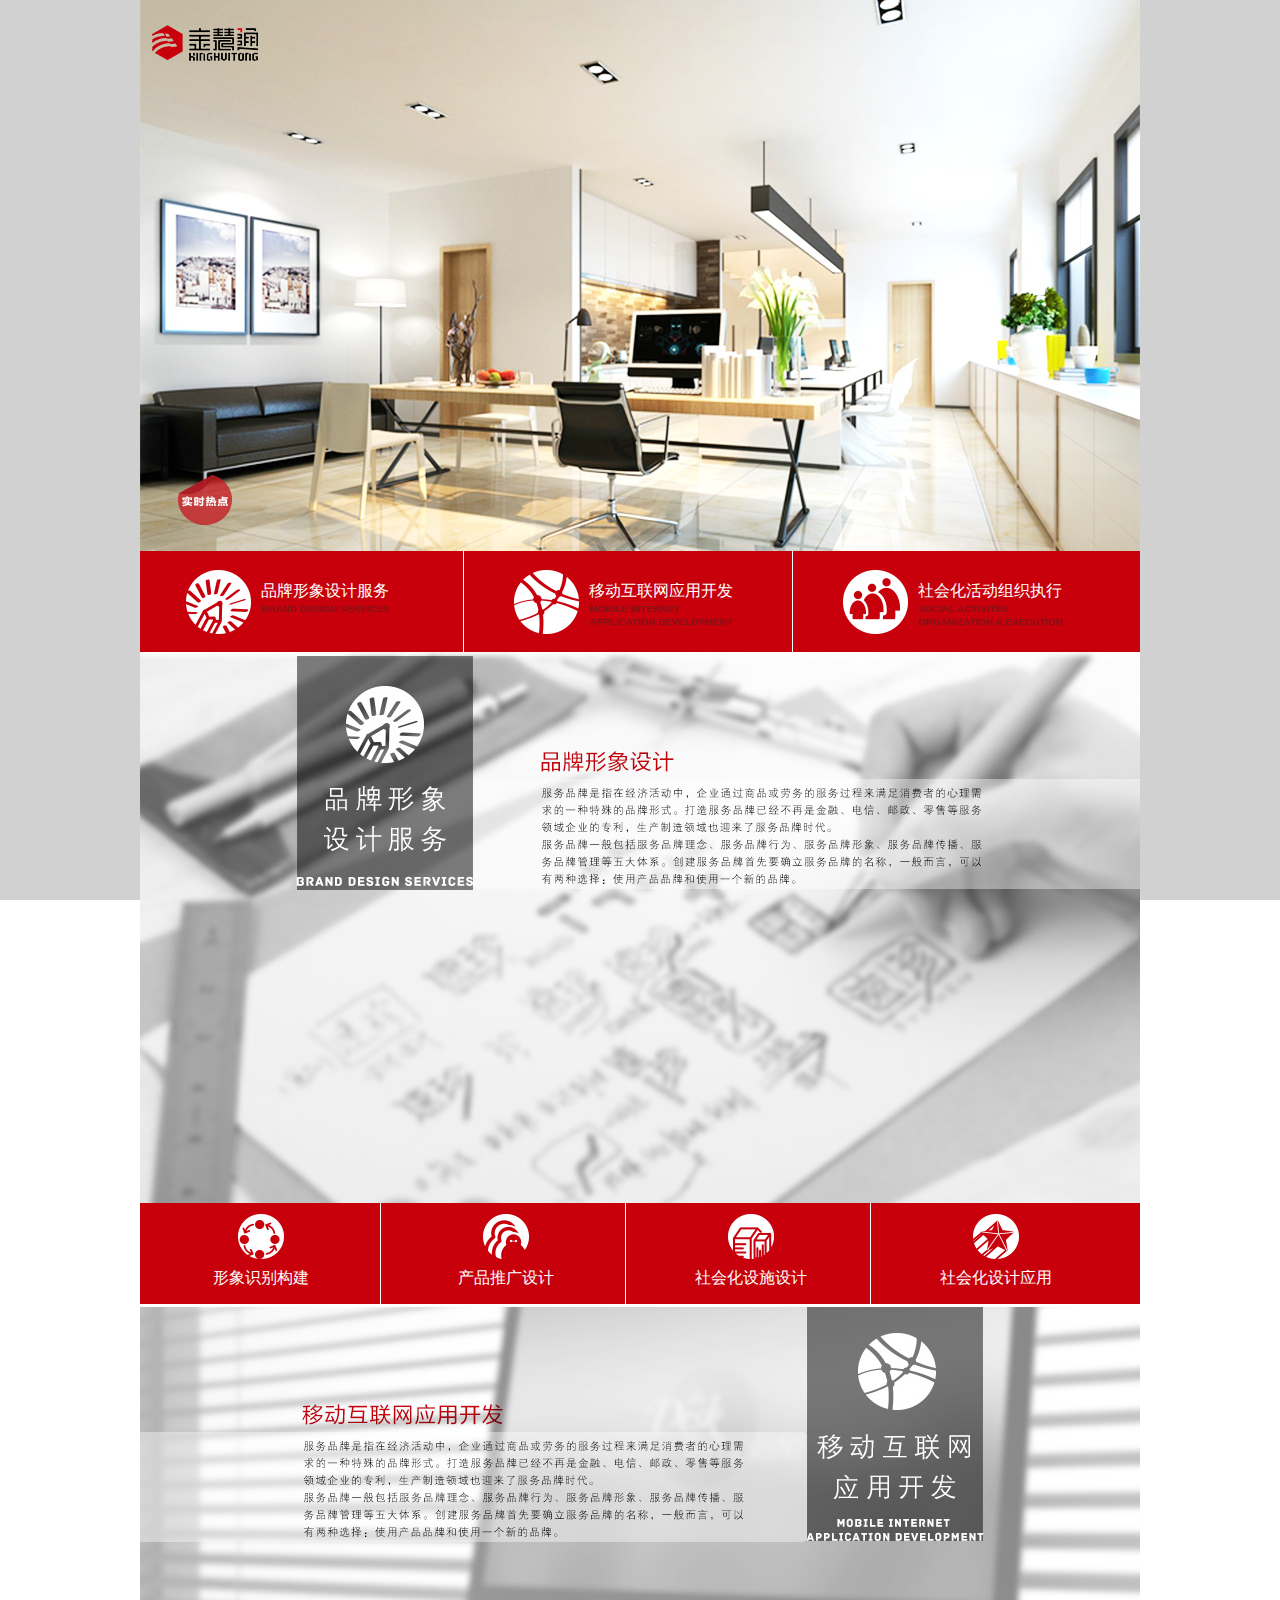
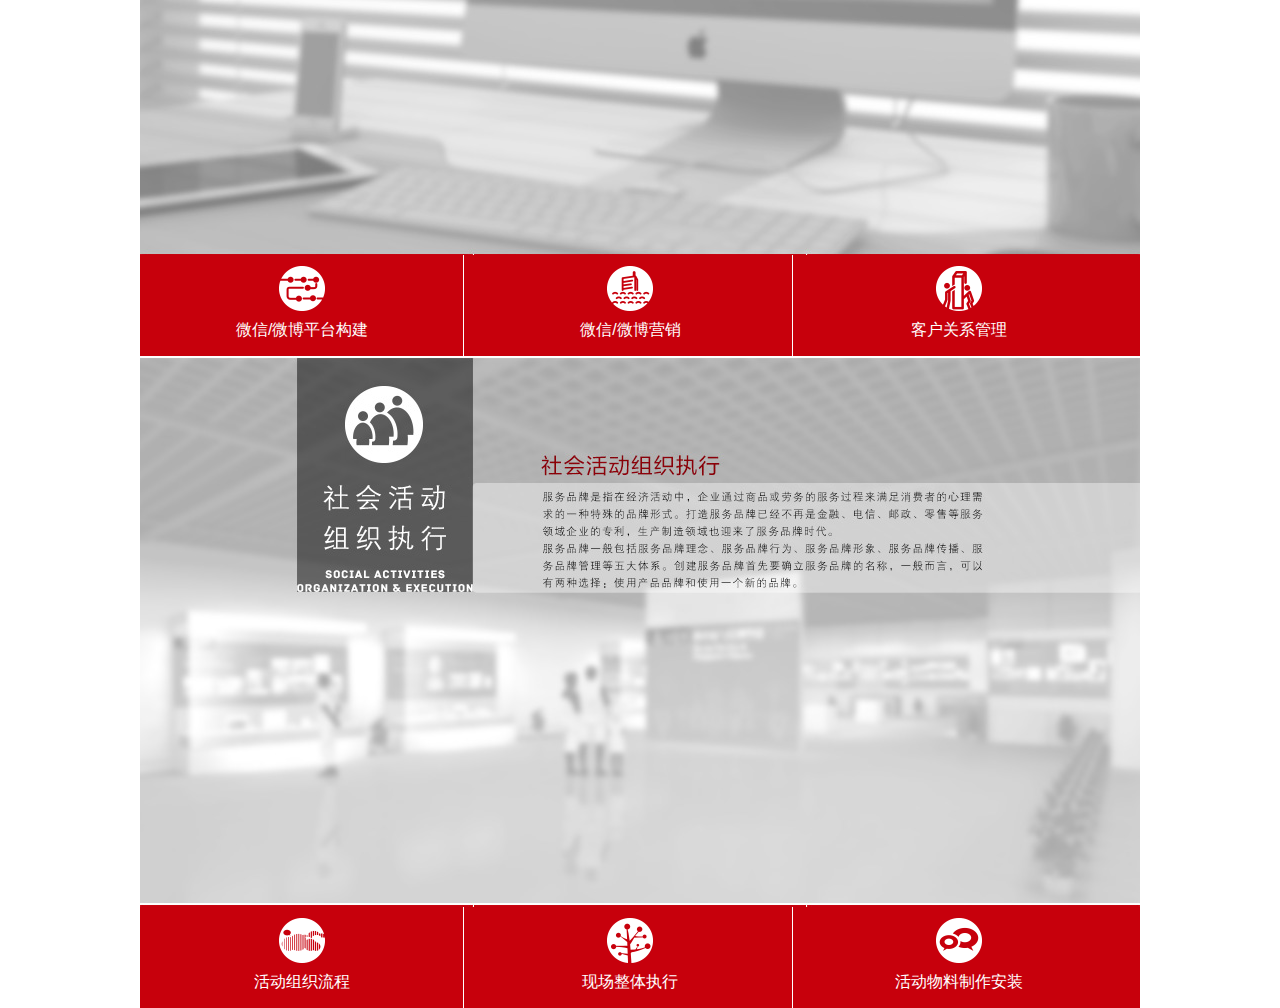
<file: index.html>
<!DOCTYPE html>
<html>
<head>
	<meta name="viewport" content="width=device-width, initial-scale=1">
	<meta charset="UTF-8">
	<title>金慧通</title>
	<link href="css/bootstrap.min.css" rel="stylesheet">
	<link href="css/global.css" rel="stylesheet">
	<link href="css/font-awesome.min.css" rel="stylesheet">
    <link rel="stylesheet" type="text/css" href="css/style.css">
       
</head>
<body>

<!--#include file="head.html"-->
	
	<div class="container">
		<div class="row">
			<div class="col-xs-12  index-panel-1">
				<img class="logo" src="images/logo.png" />
				<div id="carousel-example-captions" class="carousel slide" data-ride="carousel">
					
				</div>
				<div class="redian-wrapper">
					<div class="redian">
					</div>
					<div class="redian-content">
						<label >服务品牌是指在星级活动中，企业通过商品或劳务的服<br/>务过程来满足消费者的心理需求的一种特殊品牌形式</label>
					</div>
				</div>
			</div>
		</div>
 
		<div class="row panel-nav nav1">
			<div class="col-xs-4 ">
				<span><a href="javascript:void(0)">品牌形象设计服务</a></span>
				<label >BRAND DESIGN SERVICES</label>
			</div>
			<div class="col-xs-4 ">
				<span ><a href="javascript:void(0)">移动互联网应用开发</a></span>
				<label>MOBILE INTERNET<br/> APPLICATION DEVELOPMENT</label>
			</div>
			<div class="col-xs-4 ">
				<span ><a href="javascript:void(0)">社会化活动组织执行</a></span>
				<label>SOCIAL ACTIVITES<br/> ORGANIZATION & EXECUTION</label>
			</div>
		</div>
		<div class="row">
			<div class="col-xs-12 index-panel index-panel-2">
				<img src="images/bg_2.jpg" >
			</div>
		</div>
		<div class="row panel-nav nav2">
			<div class="col-xs-3">
				<span ><a href="/admin.php?r=article/Category/index&class_id=33">形象识别构建</a></span>
			</div>
			<div class="col-xs-3" >
				<span ><a href="/admin.php?r=article/Category/index&class_id=34">产品推广设计</a></span>
			</div>
			<div class="col-xs-3">
				<span ><a href="/admin.php?r=article/Category/index&class_id=35">社会化设施设计</a></span>
			</div>
			<div class="col-xs-3">
				<span >社会化设计应用</span>
			</div>
		</div>
		<div class="row">
			<div class="col-xs-12 index-panel index-panel-3">
				<img src="images/bg_3.jpg" >
			</div>
		</div>
		<div class="row panel-nav nav3">
			<div class="col-xs-4">
				<span ><a href="/admin.php?r=article/Category/index&class_id=37">微信/微博平台构建</a></span>
			</div>
			<div class="col-xs-4">
				<span ><a href="/admin.php?r=article/Category/index&class_id=38">微信/微博营销</a></span>
			</div>
			<div class="col-xs-4">
				<span ><a href="/admin.php?r=article/Category/index&class_id=39">客户关系管理</a></span>
			</div>
		</div>
		<div class="row">
			<div class="col-xs-12 index-panel index-panel-4">
				<img src="images/bg_4.jpg" >
			</div>
		</div>
		<div class="row panel-nav nav4">
			<div class="col-xs-4 ">
				<span ><a href="/admin.php?r=article/Category/index&class_id=40">活动组织流程</a></span>
			</div>
			<div class="col-xs-4 ">
				<span ><a href="/admin.php?r=article/Category/index&class_id=41">现场整体执行</a></span>
			</div>
			<div class="col-xs-4 ">
				<span ><a href="/admin.php?r=article/Category/index&class_id=42">活动物料制作安装</a></span>
			</div>
		</div>
<!--#include file="foot.html"-->
		<div class="to-top" >
		</div>
	</div>

	<script src="js/jquery-1.11.3.min.js"></script>
	<script src="js/app.js"></script>
</body>
</html>
</file>
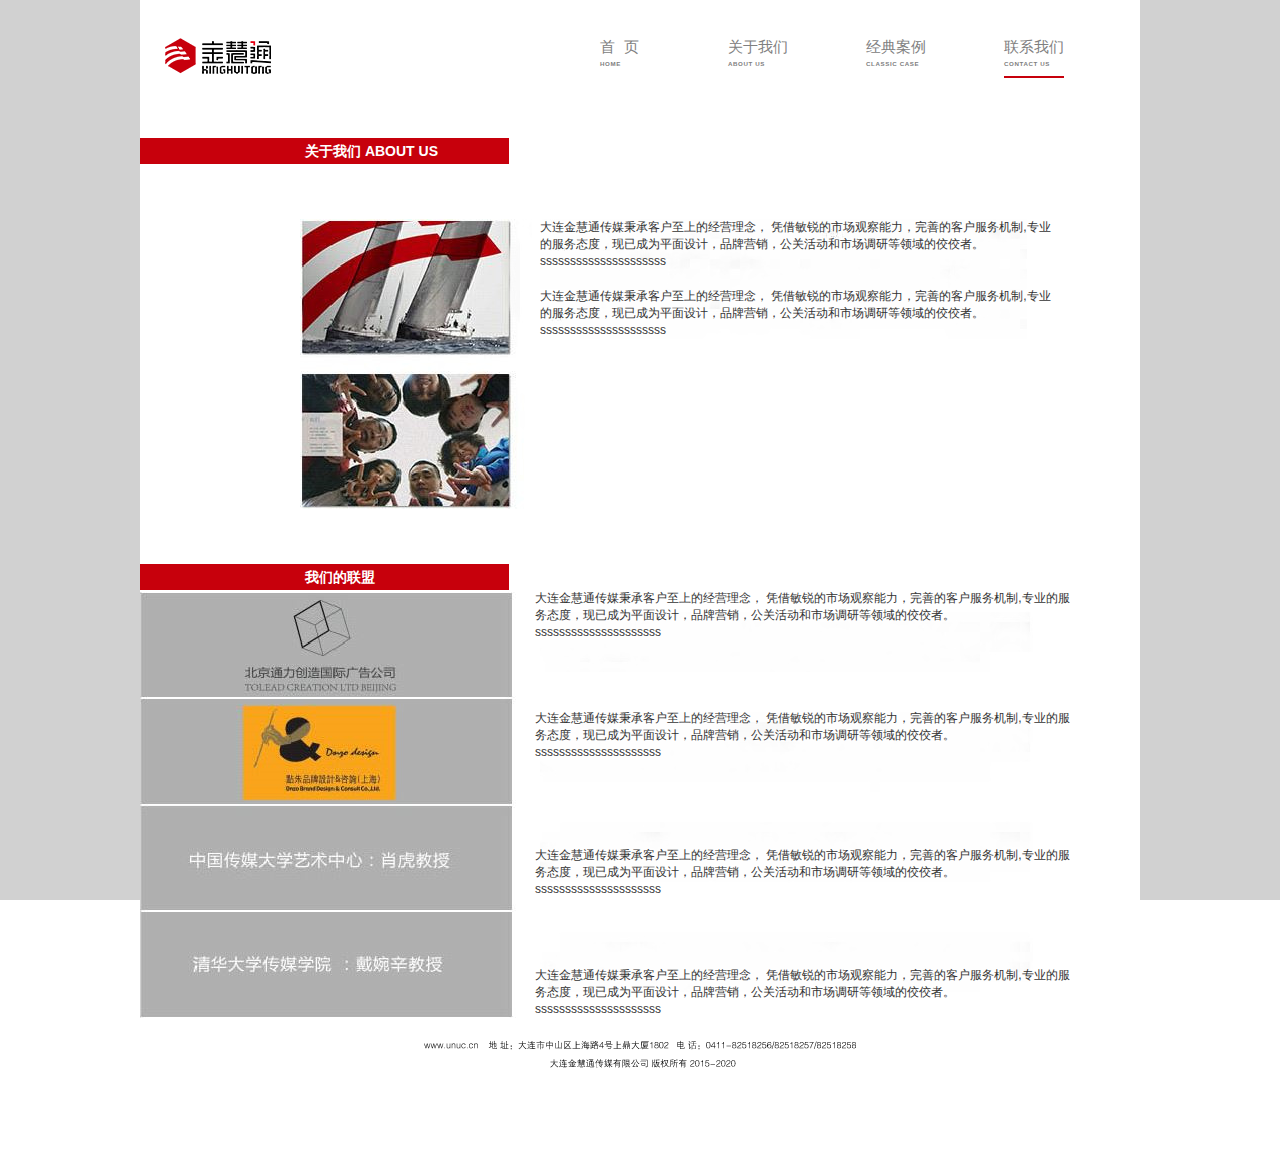
<file: about_us.html>
<!DOCTYPE html>
<html>
<head>
	<meta charset="UTF-8">
	<title>金慧通</title>
	<link href="css/bootstrap.min.css" rel="stylesheet">
	<link href="css/global.css" rel="stylesheet">
	<link href="css/font-awesome.min.css" rel="stylesheet">
</head>
<body>
	<div class="row nav-content">
		<div class="nav nav2" >
			<ul >
				<li data-href="./index.html"><div>首&nbsp;&nbsp;页<br/> <label class="sub-label"> HOME</label></div></li>
				<li data-href="./about_us.html"><div>关于我们<br/><label class="sub-label"> ABOUT US</label></div></li>
				<li data-href="./succeed.html"><div>经典案例<br/><label class="sub-label"> CLASSIC CASE</label></div></li>
				<li class="active" data-href="#"><div>联系我们 <br/><label class="sub-label">CONTACT US</label></div></li>
			</ul>
		</div>
	</div>
	
	<div class="container" >
		<div class="row">
			<img class="logo logo2" src="images/logo.png" />
		</div>
		<div class="row contact-panel" >
			<!--<img  src="images/about_us.jpg" />-->
			<label>关于我们 ABOUT US</label>	
		</div>
		<div class="row about_us_hero">
			<div class="col-xs-12" >
				<img src="images/about_us_hero.jpg" />
				<div class="about-us-info" >
					大连金慧通传媒秉承客户至上的经营理念， 凭借敏锐的市场观察能力，完善的客户服务机制,专业的服务态度，现已成为平面设计，品牌营销，公关活动和市场调研等领域的佼佼者。sssssssssssssssssssss
					<br/>
					<br/>
					大连金慧通传媒秉承客户至上的经营理念， 凭借敏锐的市场观察能力，完善的客户服务机制,专业的服务态度，现已成为平面设计，品牌营销，公关活动和市场调研等领域的佼佼者。sssssssssssssssssssss
				</div>
			</div>
		</div>
		<div class="row cop-title">
			<!--<img  src="images/join_us.jpg" />-->
			<label>我们的联盟</label>
		</div>
		<div class="row">
			<div class="col-xs-12 heroes">
				<img src="images/heroes.jpg" />
				<div class="heroes-info" >
					大连金慧通传媒秉承客户至上的经营理念， 凭借敏锐的市场观察能力，完善的客户服务机制,专业的服务态度，现已成为平面设计，品牌营销，公关活动和市场调研等领域的佼佼者。sssssssssssssssssssss
					<br/>
					<br/>
					<br/>
					<br/>
					<br/>
					大连金慧通传媒秉承客户至上的经营理念， 凭借敏锐的市场观察能力，完善的客户服务机制,专业的服务态度，现已成为平面设计，品牌营销，公关活动和市场调研等领域的佼佼者。sssssssssssssssssssss
					<br/>
					<br/>
					<br/>
					<br/>
					<br/>
					<br/>
					大连金慧通传媒秉承客户至上的经营理念， 凭借敏锐的市场观察能力，完善的客户服务机制,专业的服务态度，现已成为平面设计，品牌营销，公关活动和市场调研等领域的佼佼者。sssssssssssssssssssss
					<br/>
					<br/>
					<br/>
					<br/>
					<br/>
					大连金慧通传媒秉承客户至上的经营理念， 凭借敏锐的市场观察能力，完善的客户服务机制,专业的服务态度，现已成为平面设计，品牌营销，公关活动和市场调研等领域的佼佼者。sssssssssssssssssssss
					
					
					
					
				</div>
			</div>
		</div>
		<div class="row">
			<div class="col-xs-12 footer">
				<img src="images/footer-info.png" />
			</div>
		</div>
	</div>
	<script src="js/jquery-1.11.3.min.js"></script>
	<script src="js/bootstrap.min.js"></script>
	<script src="js/app.js"></script>
</body>
</html>
</file>
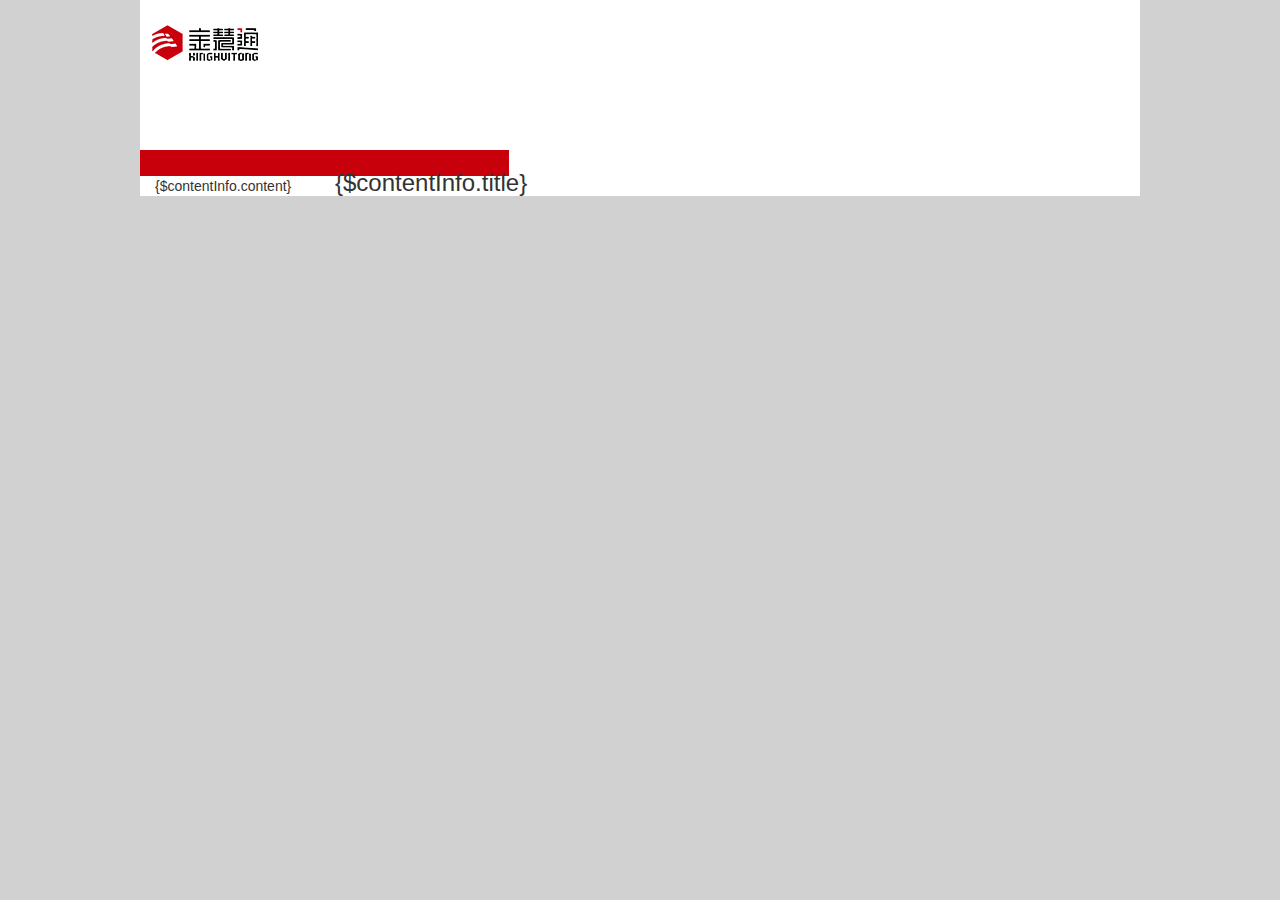
<file: ad.html>
<!DOCTYPE html>
<html>
<head>
	<meta charset="UTF-8">
	<title>金慧通</title>
	<link href="css/bootstrap.min.css" rel="stylesheet">
	<link href="css/global.css" rel="stylesheet">
	<link href="css/font-awesome.min.css" rel="stylesheet">
</head>
<body>

<!--#include file="head.html"-->
	
	<div class="container" >
		<div class="row">
			<img class="logo" src="images/logo.png" />
		</div>
		<div class="row contact-panel" >
			<center><h3 style="margin-left:30px">{$contentInfo.title}</h3></center>
		</div>
		<div class="row">
			<div class="col-xs-12" style="padding-right:8px;">
				{$contentInfo.content}
			</div>
		</div>
 
 
<!--#include file="foot.html"-->
	</div>
	<script src="js/jquery-1.11.3.min.js"></script>
	<script src="js/bootstrap.min.js"></script>

</body>
</html>
</file>
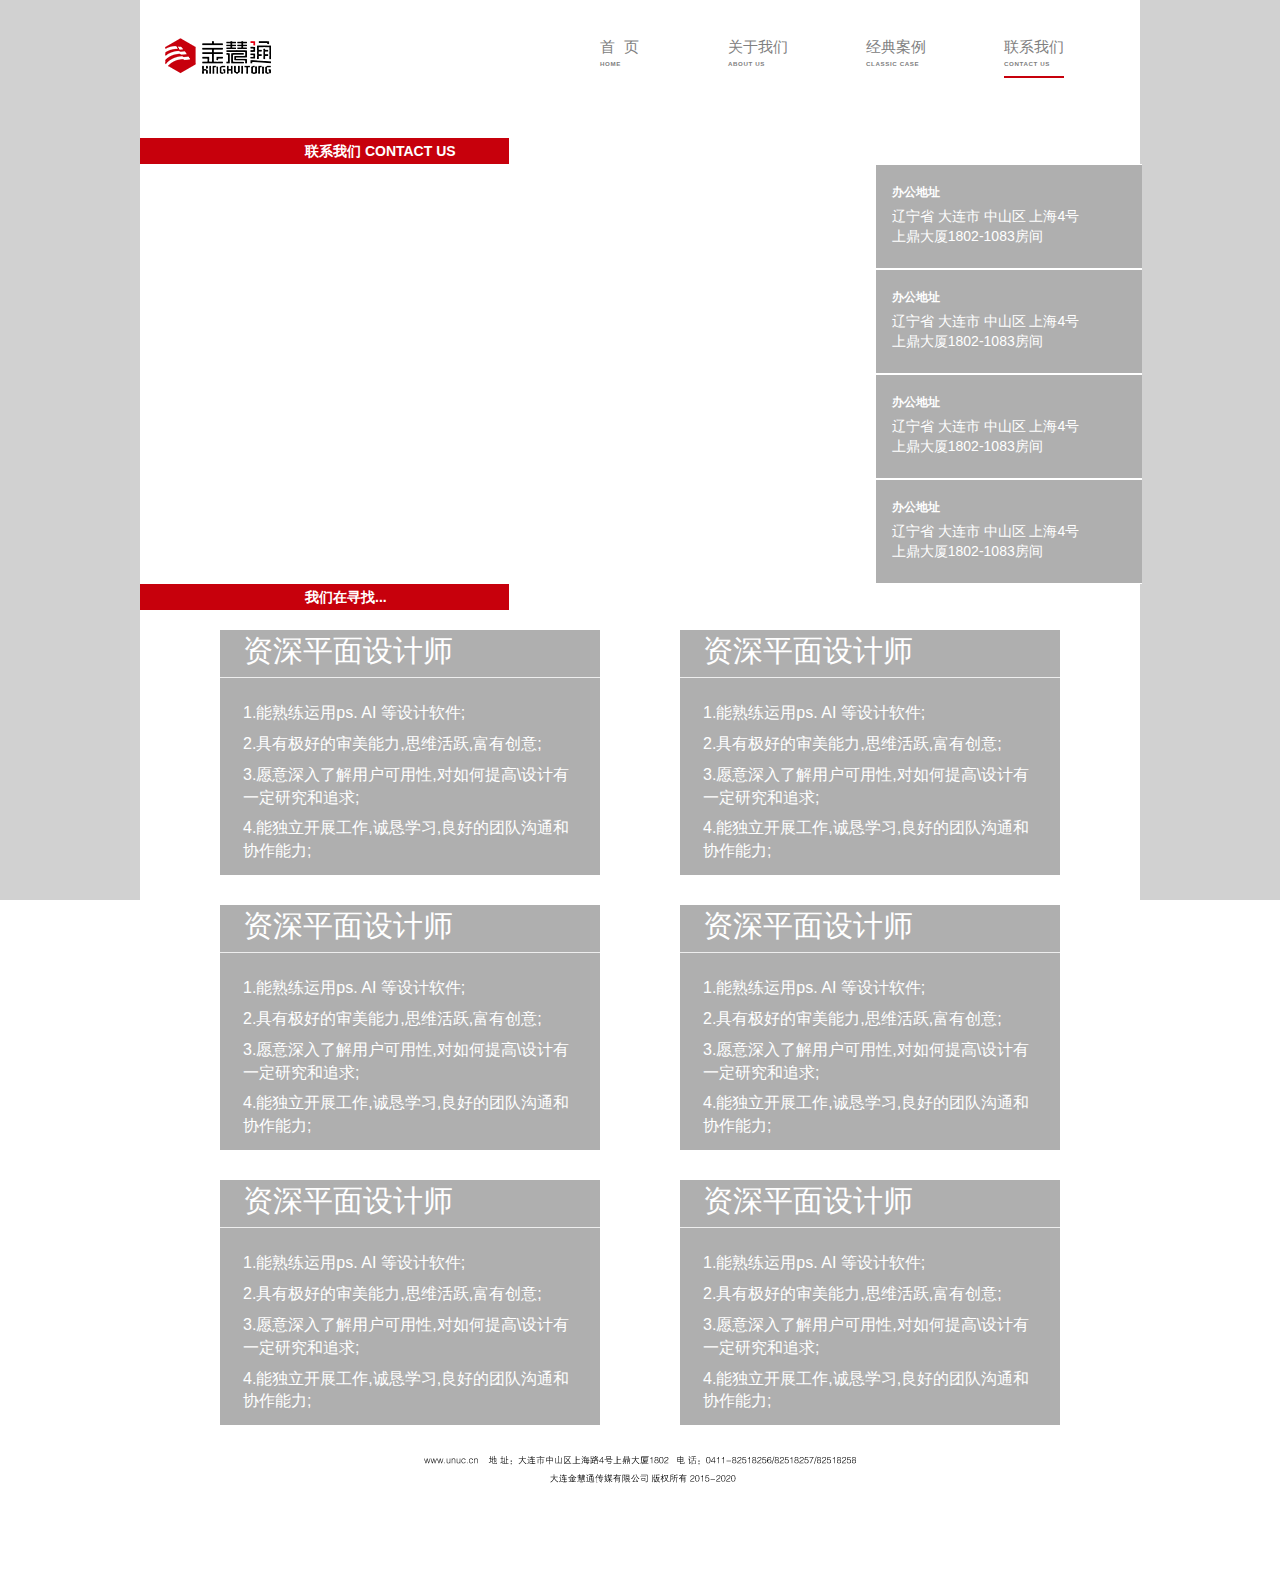
<file: contact_us.html>
<!DOCTYPE html>
<html>
<head>
	<meta charset="UTF-8">
	<title>金慧通</title>
	<link href="css/bootstrap.min.css" rel="stylesheet">
	<link href="css/global.css" rel="stylesheet">
	<link href="css/font-awesome.min.css" rel="stylesheet">
</head>
<body>
	<div class="row nav-content">
		<div class="nav nav2" >
			<ul >
				<li data-href="./index.html"><div>首&nbsp;&nbsp;页<br/> <label class="sub-label"> HOME</label></div></li>
				<li data-href="./about_us.html"><div>关于我们<br/><label class="sub-label"> ABOUT US</label></div></li>
				<li data-href="./succeed.html"><div>经典案例<br/><label class="sub-label"> CLASSIC CASE</label></div></li>
				<li class="active" data-href="#"><div>联系我们 <br/><label class="sub-label">CONTACT US</label></div></li>
			</ul>
		</div>
	</div>
	
	<div class="container" >
		<div class="row">
			<img class="logo logo2" src="images/logo.png" />
		</div>
		<div class="row contact-panel" >
			<!--<img  src="images/contact_us_band.jpg" />-->
			<label>联系我们 CONTACT US</label>
		</div>
		<div class="row">
			<div class="col-xs-12" style="padding-right:8px;">
				<div class="col-xs-9 map-content">
					<div id="allmap"></div>
				</div>
				<div class="col-xs-3">
					<!--<img src="images/contact_us_via.jpg" />-->
					<div class="cop-info">
						<label>办公地址</label>
						<p>辽宁省 大连市 中山区 上海4号<br/>上鼎大厦1802-1083房间</p>
					</div>
					<div class="cop-info">
						<label>办公地址</label>
						<p>辽宁省 大连市 中山区 上海4号<br/>上鼎大厦1802-1083房间</p>
					</div>
					<div class="cop-info">
						<label>办公地址</label>
						<p>辽宁省 大连市 中山区 上海4号<br/>上鼎大厦1802-1083房间</p>
					</div>
					<div class="cop-info">
						<label>办公地址</label>
						<p>辽宁省 大连市 中山区 上海4号<br/>上鼎大厦1802-1083房间</p>
					</div>
				</div>
			</div>
		</div>
		<div class="row lookingfor-title">
			<!--<img  src="images/lookfor.jpg" />-->
			<label>我们在寻找...</label>
		</div>
		<div class="row">
			<div class="col-xs-12">
				<div class="row">
					<div class="col-xs-6">
						<div class="experts left">
							<h2>资深平面设计师</h2>
							<hr/>
							<ul>
								<li>1.能熟练运用ps. AI 等设计软件;</li>
								<li>2.具有极好的审美能力,思维活跃,富有创意;</li>
								<li>3.愿意深入了解用户可用性,对如何提高\设计有一定研究和追求;</li>
								<li>4.能独立开展工作,诚恳学习,良好的团队沟通和协作能力;</li>
							</ul>
						</div>
					</div>
					<div class="col-xs-6">
						<div class="experts right">	
							<h2>资深平面设计师</h2>
							<hr/>
							<ul>
								<li>1.能熟练运用ps. AI 等设计软件;</li>
								<li>2.具有极好的审美能力,思维活跃,富有创意;</li>
								<li>3.愿意深入了解用户可用性,对如何提高\设计有一定研究和追求;</li>
								<li>4.能独立开展工作,诚恳学习,良好的团队沟通和协作能力;</li>
							</ul>
						</div>
					</div>
				</div>
			</div>
			
			
			<div class="col-xs-12">
				<div class="row">
					<div class="col-xs-6">
						<div class="experts left">
							<h2>资深平面设计师</h2>
							<hr/>
							<ul>
								<li>1.能熟练运用ps. AI 等设计软件;</li>
								<li>2.具有极好的审美能力,思维活跃,富有创意;</li>
								<li>3.愿意深入了解用户可用性,对如何提高\设计有一定研究和追求;</li>
								<li>4.能独立开展工作,诚恳学习,良好的团队沟通和协作能力;</li>
							</ul>
						</div>
					</div>
					<div class="col-xs-6">
						<div class="experts right">	
							<h2>资深平面设计师</h2>
							<hr/>
							<ul>
								<li>1.能熟练运用ps. AI 等设计软件;</li>
								<li>2.具有极好的审美能力,思维活跃,富有创意;</li>
								<li>3.愿意深入了解用户可用性,对如何提高\设计有一定研究和追求;</li>
								<li>4.能独立开展工作,诚恳学习,良好的团队沟通和协作能力;</li>
							</ul>
						</div>
					</div>
				</div>
			</div>
			
			
			<div class="col-xs-12">
				<div class="row">
					<div class="col-xs-6">
						<div class="experts left">
							<h2>资深平面设计师</h2>
							<hr/>
							<ul>
								<li>1.能熟练运用ps. AI 等设计软件;</li>
								<li>2.具有极好的审美能力,思维活跃,富有创意;</li>
								<li>3.愿意深入了解用户可用性,对如何提高\设计有一定研究和追求;</li>
								<li>4.能独立开展工作,诚恳学习,良好的团队沟通和协作能力;</li>
							</ul>
						</div>
					</div>
					<div class="col-xs-6">
						<div class="experts right">	
							<h2>资深平面设计师</h2>
							<hr/>
							<ul>
								<li>1.能熟练运用ps. AI 等设计软件;</li>
								<li>2.具有极好的审美能力,思维活跃,富有创意;</li>
								<li>3.愿意深入了解用户可用性,对如何提高\设计有一定研究和追求;</li>
								<li>4.能独立开展工作,诚恳学习,良好的团队沟通和协作能力;</li>
							</ul>
						</div>
					</div>
				</div>
			</div>
			
		</div>
		<div class="row">
			<div class="col-xs-12 footer">
				<img src="images/footer-info.png" />
			</div>
		</div>
	</div>
	<script src="js/jquery-1.11.3.min.js"></script>
	<script src="js/bootstrap.min.js"></script>
	<script src="js/app.js"></script>
	<script type="text/javascript" src="http://api.map.baidu.com/api?v=2.0&ak=DFXXta8eDtKZCdYU2QbvcH2s"></script>
	<script type="text/javascript">

	// 百度地图API功能
	var map = new BMap.Map("allmap");
	map.centerAndZoom(new BMap.Point(121.648533,38.928521), 18);
	var local = new BMap.LocalSearch(map, {
	  renderOptions:{map: map, autoViewport:true}
	});
	local.searchNearby("上鼎大厦");
	</script>
</body>
</html>
</file>
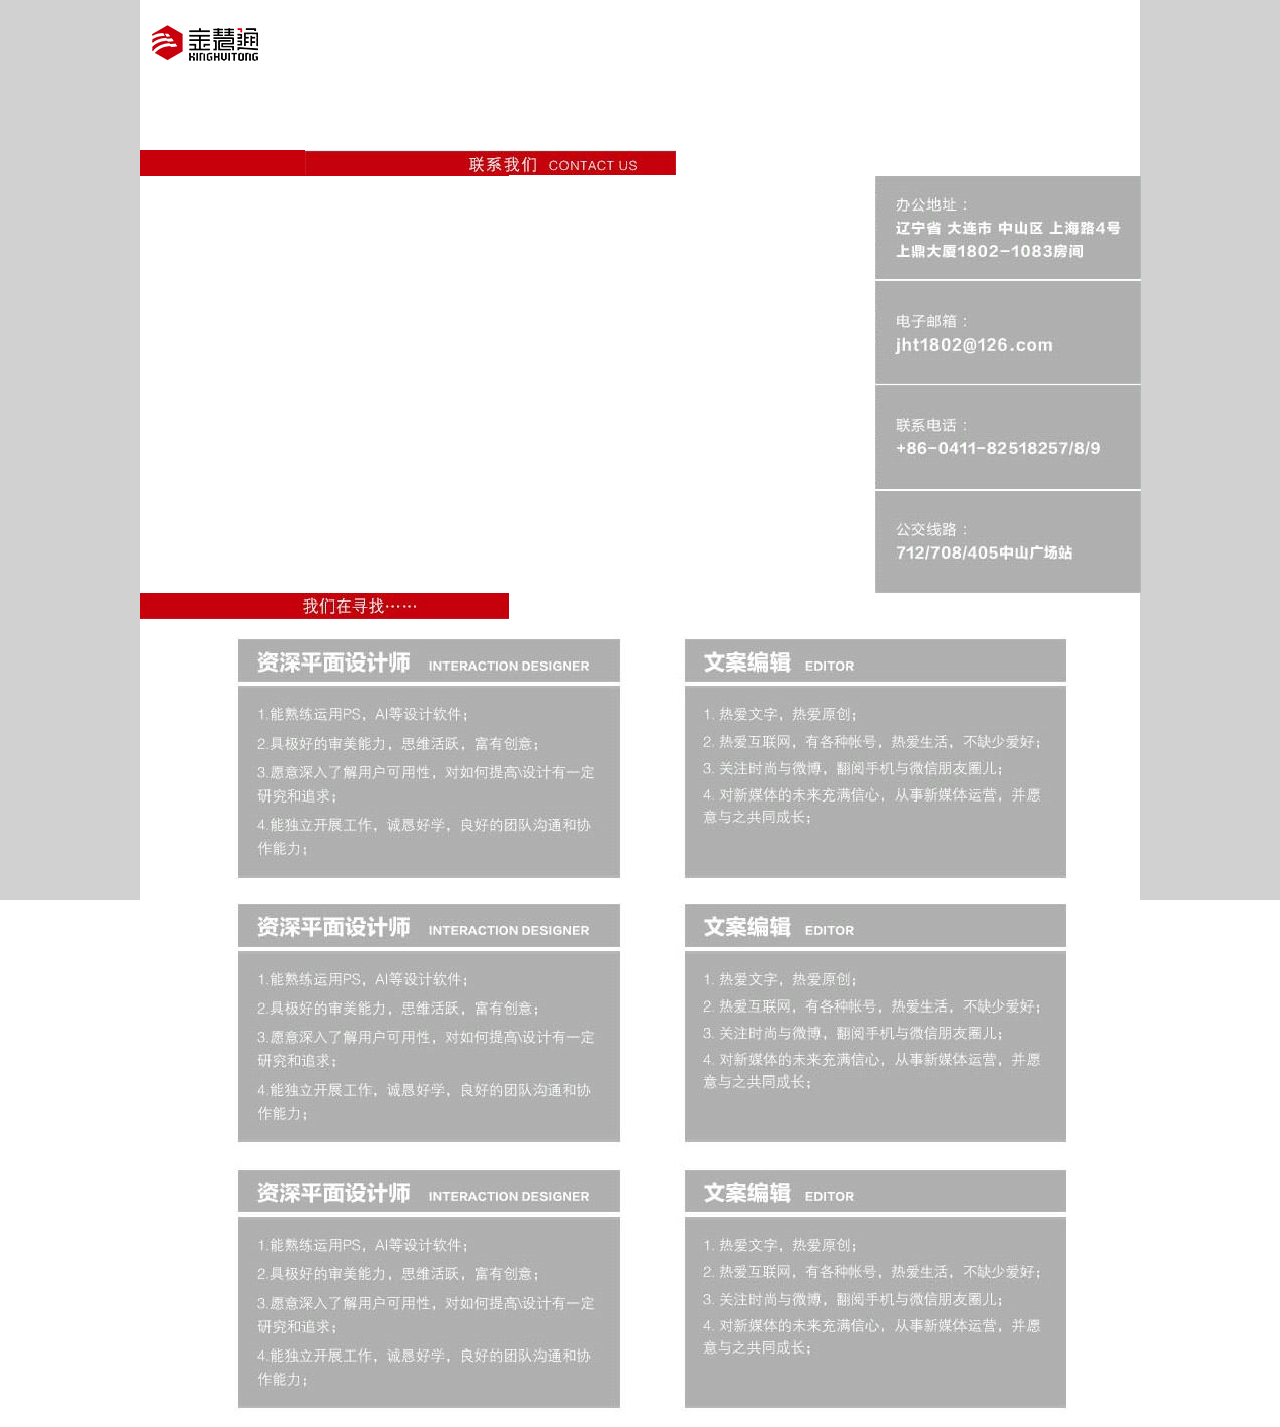
<file: content.html>
<!DOCTYPE html>
<html>
<head>
	<meta charset="UTF-8">
	<title>金慧通</title>
	<link href="css/bootstrap.min.css" rel="stylesheet">
	<link href="css/global.css" rel="stylesheet">
	<link href="css/font-awesome.min.css" rel="stylesheet">
</head>
<body>

<!--#include file="head.html"-->
	
	<div class="container" >
		<div class="row">
			<img class="logo" src="images/logo.png" />
		</div>
		<div class="row contact-panel" >
			<img  src="images/contact_us_band.jpg" />
		</div>
		<div class="row">
			<div class="col-xs-12" style="padding-right:8px;">
				<div class="col-xs-9 map-content">
					<div id="allmap"></div>
				</div>
				<div class="col-xs-3">
					<img src="images/contact_us_via.jpg" />
				</div>
			</div>
		</div>
		<div class="row">
			<img  src="images/lookfor.jpg" />
		</div>
		<div class="row">
			<div class="col-xs-12">
				<img src="images/lookingfor.hunter.jpg" class="looking-for-detail"/>
			</div>
		</div>
<!--#include file="foot.html"-->
	</div>
	<script src="js/jquery-1.11.3.min.js"></script>
	<script src="js/bootstrap.min.js"></script>
	<script src="js/app.js"></script>
	<script type="text/javascript" src="http://api.map.baidu.com/api?v=2.0&ak=DFXXta8eDtKZCdYU2QbvcH2s"></script>
	<script type="text/javascript">

	// 百度地图API功能
	var map = new BMap.Map("allmap");
	map.centerAndZoom(new BMap.Point(121.648533,38.928521), 18);
	var local = new BMap.LocalSearch(map, {
	  renderOptions:{map: map, autoViewport:true}
	});
	local.searchNearby("上鼎大厦");
	</script>
</body>
</html>
</file>
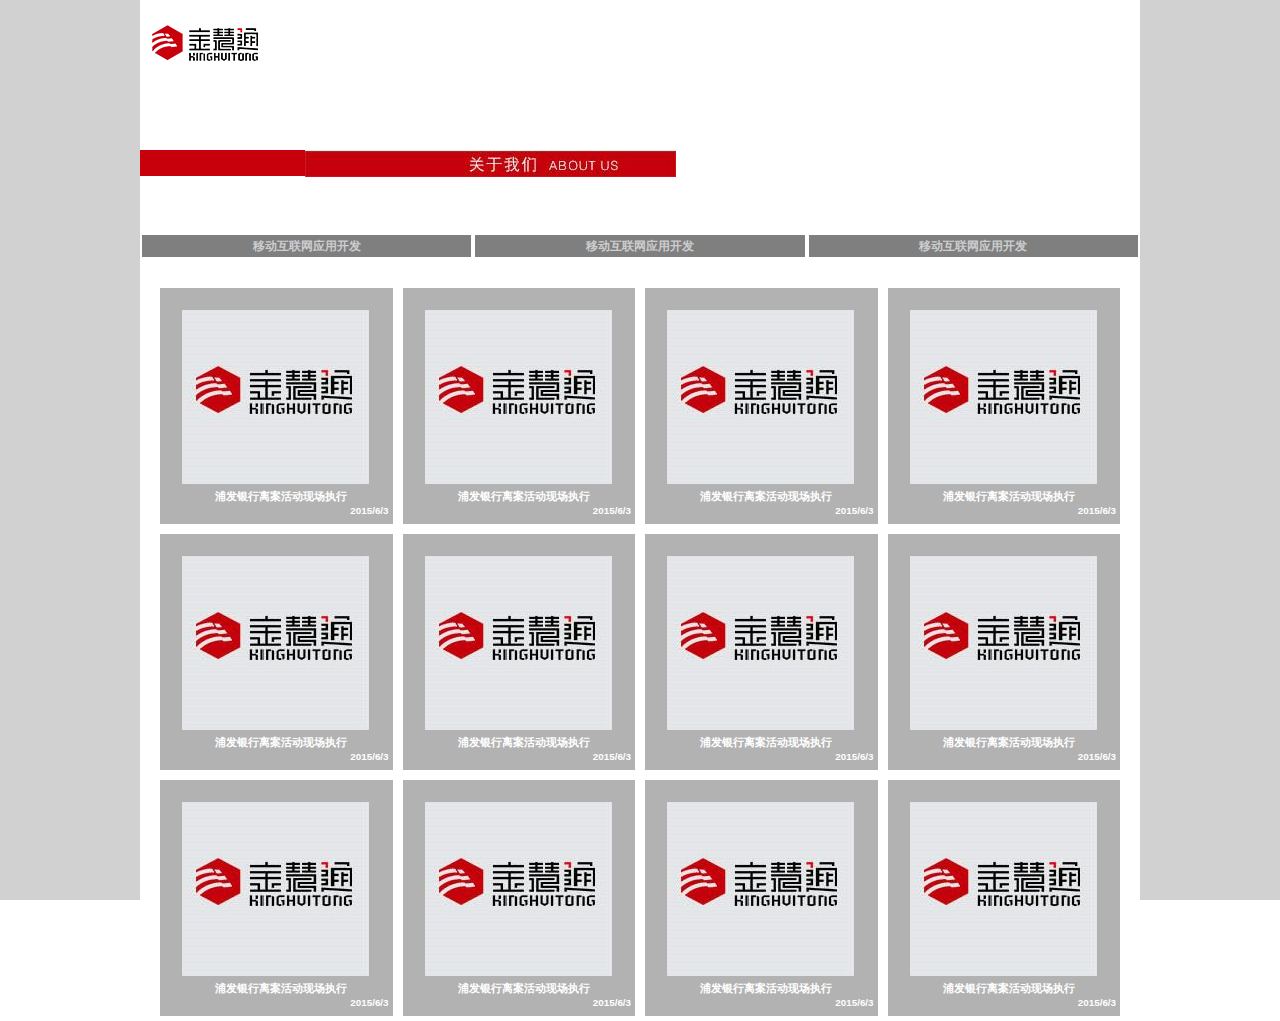
<file: list.html>
<!DOCTYPE html>
<html>
<head>
	<meta charset="UTF-8">
	<title>金慧通</title>
	<link href="css/bootstrap.min.css" rel="stylesheet">
	<link href="css/global.css" rel="stylesheet">
	<link href="css/font-awesome.min.css" rel="stylesheet">
</head>
<body>
<!--#include file="head.html"-->
	
	<div class="container" >
		<div class="row">
			<img class="logo" src="images/logo.png" />
		</div>
		<div class="row contact-panel" >
				<img  src="images/about_us.jpg" />
		</div>

		<div class="row ">
			<div class="col-xs-12 left-right-padding-none">
				<div class="col-xs-4 left-right-padding-none" >
					<label class="case-type">移动互联网应用开发</label>
				</div>
				<div class="col-xs-4 left-right-padding-none" >
					<label class="case-type">移动互联网应用开发</label>
				</div>
				<div class="col-xs-4 left-right-padding-none" >
					<label class="case-type">移动互联网应用开发</label>
				</div>
			</div>
		</div>
		<div class="row">
			<div class="col-xs-12">
				<div class="col-xs-3">
					<div class="event">
						<label class="desc">浦发银行离案活动现场执行</label>
						<label class="time">2015/6/3</label>
					</div>
				</div>
				<div class="col-xs-3">
					<div class="event">
						<label class="desc">浦发银行离案活动现场执行</label>
						<label class="time">2015/6/3</label>
					</div>
				</div>
				<div class="col-xs-3">
					<div class="event">
						<label class="desc">浦发银行离案活动现场执行</label>
						<label class="time">2015/6/3</label>
					</div>
				</div>
				<div class="col-xs-3">
					<div class="event">
						<label class="desc">浦发银行离案活动现场执行</label>
						<label class="time">2015/6/3</label>
					</div>
				</div>
			</div>
		</div>
		<div class="row">
			<div class="col-xs-12">
				<div class="col-xs-3">
					<div class="event">
						<label class="desc">浦发银行离案活动现场执行</label>
						<label class="time">2015/6/3</label>
					</div>
				</div>
				<div class="col-xs-3">
					<div class="event">
						<label class="desc">浦发银行离案活动现场执行</label>
						<label class="time">2015/6/3</label>
					</div>
				</div>
				<div class="col-xs-3">
					<div class="event">
						<label class="desc">浦发银行离案活动现场执行</label>
						<label class="time">2015/6/3</label>
					</div>
				</div>
				<div class="col-xs-3">
					<div class="event">
						<label class="desc">浦发银行离案活动现场执行</label>
						<label class="time">2015/6/3</label>
					</div>
				</div>
			</div>
		</div>
		<div class="row">
			<div class="col-xs-12">
				<div class="col-xs-3">
					<div class="event">
						<label class="desc">浦发银行离案活动现场执行</label>
						<label class="time">2015/6/3</label>
					</div>
					
				</div>
				<div class="col-xs-3">
					<div class="event">
						<label class="desc">浦发银行离案活动现场执行</label>
						<label class="time">2015/6/3</label>
					</div>
				</div>
				<div class="col-xs-3">
					<div class="event">
						<label class="desc">浦发银行离案活动现场执行</label>
						<label class="time">2015/6/3</label>
					</div>
				</div>
				<div class="col-xs-3">
					<div class="event">
						<label class="desc">浦发银行离案活动现场执行</label>
						<label class="time">2015/6/3</label>
					</div>
				</div>
			</div>
		</div>
<!--#include file="foot.html"-->
	</div>
	<script src="js/jquery-1.11.3.min.js"></script>
	<script src="js/bootstrap.min.js"></script>
 
</body>
</html>
</file>
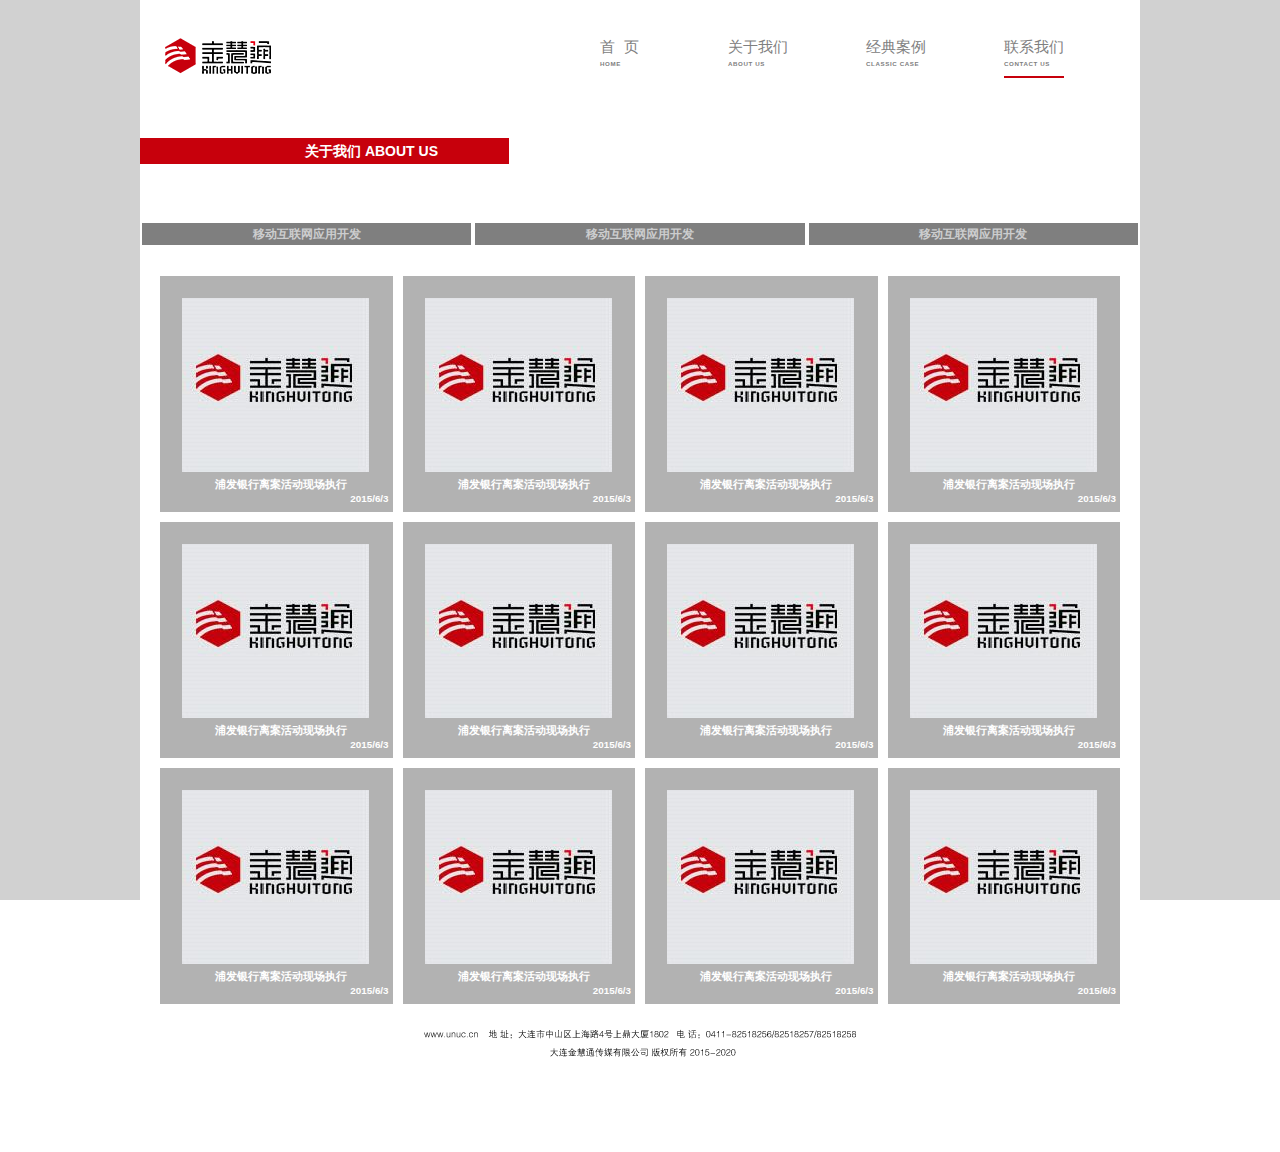
<file: succeed.html>
<!DOCTYPE html>
<html>
<head>
	<meta charset="UTF-8">
	<title>金慧通</title>
	<link href="css/bootstrap.min.css" rel="stylesheet">
	<link href="css/global.css" rel="stylesheet">
	<link href="css/font-awesome.min.css" rel="stylesheet">
</head>
<body>
		<div class="row nav-content">
		<div class="nav nav2" >
			<ul >
				<li data-href="./index.html"><div>首&nbsp;&nbsp;页<br/> <label class="sub-label"> HOME</label></div></li>
				<li data-href="./about_us.html"><div>关于我们<br/><label class="sub-label"> ABOUT US</label></div></li>
				<li data-href="./succeed.html"><div>经典案例<br/><label class="sub-label"> CLASSIC CASE</label></div></li>
				<li class="active" data-href="#"><div>联系我们 <br/><label class="sub-label">CONTACT US</label></div></li>
			</ul>
		</div>
	</div>
	
	<div class="container" >
		<div class="row">
			<img class="logo logo2" src="images/logo.png" />
		</div>
		<div class="row contact-panel" >
				<label>关于我们 ABOUT US</label>
		</div>

		<div class="row ">
			<div class="col-xs-12 left-right-padding-none">
				<div class="col-xs-4 left-right-padding-none" >
					<label class="case-type">移动互联网应用开发</label>
				</div>
				<div class="col-xs-4 left-right-padding-none" >
					<label class="case-type">移动互联网应用开发</label>
				</div>
				<div class="col-xs-4 left-right-padding-none" >
					<label class="case-type">移动互联网应用开发</label>
				</div>
			</div>
		</div>
		<div class="row">
			<div class="col-xs-12">
				<div class="col-xs-3">
					<div class="event">
						<label class="desc">浦发银行离案活动现场执行</label>
						<label class="time">2015/6/3</label>
					</div>
				</div>
				<div class="col-xs-3">
					<div class="event">
						<label class="desc">浦发银行离案活动现场执行</label>
						<label class="time">2015/6/3</label>
					</div>
				</div>
				<div class="col-xs-3">
					<div class="event">
						<label class="desc">浦发银行离案活动现场执行</label>
						<label class="time">2015/6/3</label>
					</div>
				</div>
				<div class="col-xs-3">
					<div class="event">
						<label class="desc">浦发银行离案活动现场执行</label>
						<label class="time">2015/6/3</label>
					</div>
				</div>
			</div>
		</div>
		<div class="row">
			<div class="col-xs-12">
				<div class="col-xs-3">
					<div class="event">
						<label class="desc">浦发银行离案活动现场执行</label>
						<label class="time">2015/6/3</label>
					</div>
				</div>
				<div class="col-xs-3">
					<div class="event">
						<label class="desc">浦发银行离案活动现场执行</label>
						<label class="time">2015/6/3</label>
					</div>
				</div>
				<div class="col-xs-3">
					<div class="event">
						<label class="desc">浦发银行离案活动现场执行</label>
						<label class="time">2015/6/3</label>
					</div>
				</div>
				<div class="col-xs-3">
					<div class="event">
						<label class="desc">浦发银行离案活动现场执行</label>
						<label class="time">2015/6/3</label>
					</div>
				</div>
			</div>
		</div>
		<div class="row">
			<div class="col-xs-12">
				<div class="col-xs-3">
					<div class="event">
						<label class="desc">浦发银行离案活动现场执行</label>
						<label class="time">2015/6/3</label>
					</div>
					
				</div>
				<div class="col-xs-3">
					<div class="event">
						<label class="desc">浦发银行离案活动现场执行</label>
						<label class="time">2015/6/3</label>
					</div>
				</div>
				<div class="col-xs-3">
					<div class="event">
						<label class="desc">浦发银行离案活动现场执行</label>
						<label class="time">2015/6/3</label>
					</div>
				</div>
				<div class="col-xs-3">
					<div class="event">
						<label class="desc">浦发银行离案活动现场执行</label>
						<label class="time">2015/6/3</label>
					</div>
				</div>
			</div>
		</div>
		<div class="row">
			<div class="col-xs-12 footer">
				<img src="images/footer-info.png" />
			</div>
		</div>
	</div>
	<script src="js/jquery-1.11.3.min.js"></script>
	<script src="js/bootstrap.min.js"></script>
	<script src="js/app.js"></script>
</body>
</html>
</file>
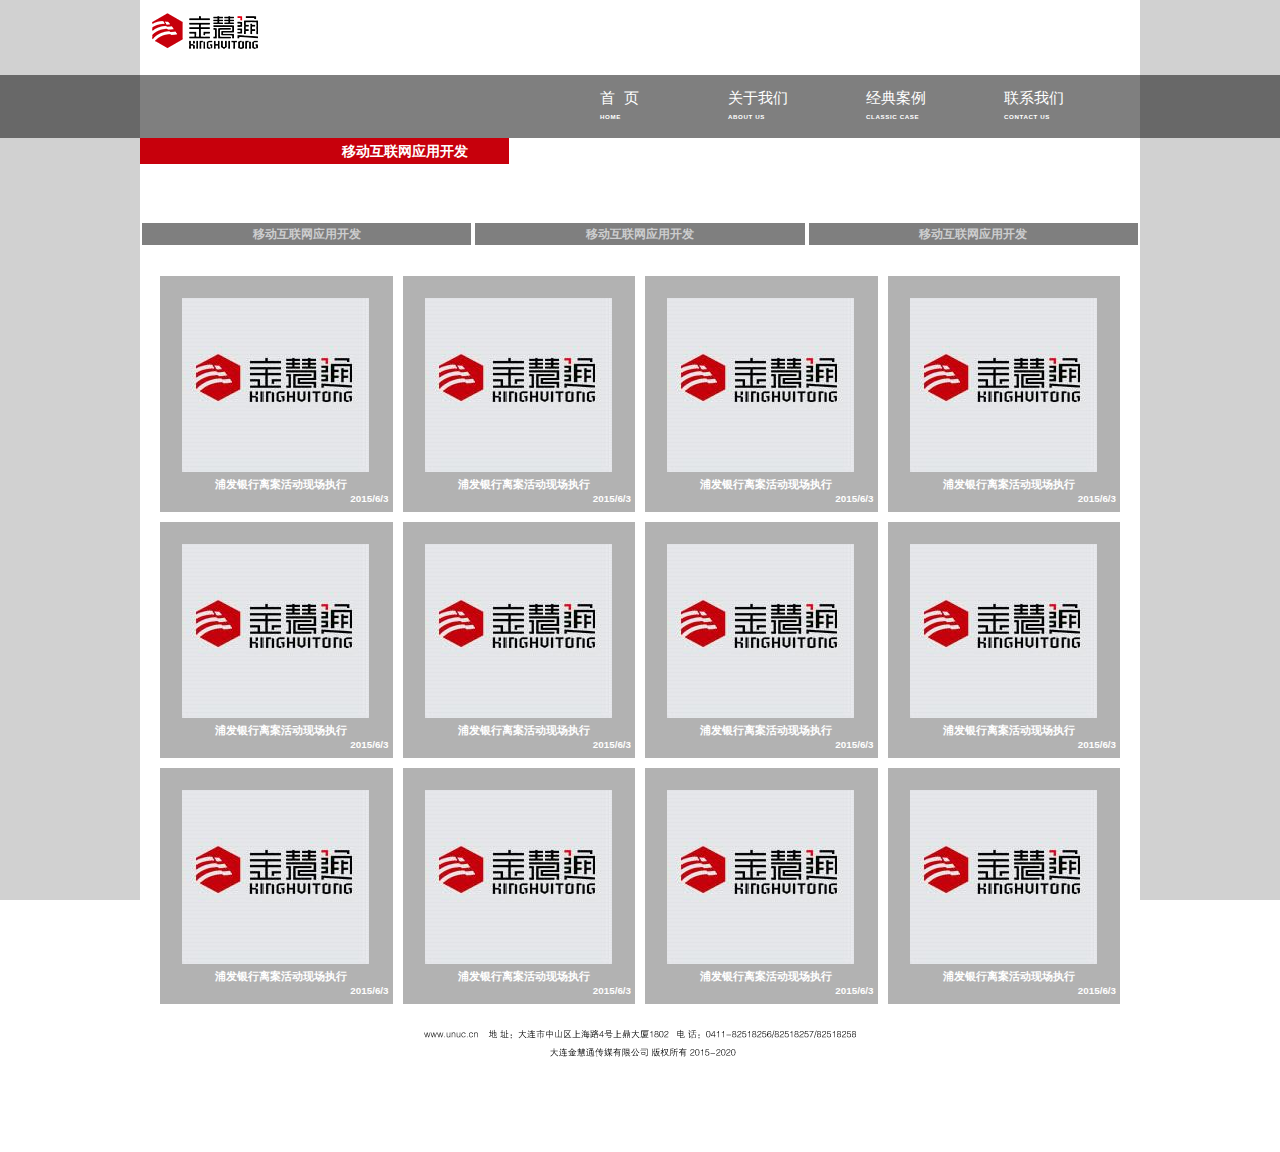
<file: templates/succeed.html>
<!DOCTYPE html>
<html>
<head>
	<meta charset="UTF-8">
	<title>金慧通</title>
	<link href="../css/bootstrap.min.css" rel="stylesheet">
	<link href="../css/global.css" rel="stylesheet">
</head>
<body>
	<div class="row nav-content">
		<div class="nav" >
			<ul >
				<li data-href="./index.html">首&nbsp;&nbsp;页<br/> <label class="sub-label"> HOME</label></li>
				<li data-href="./about_us.html">关于我们<br/><label class="sub-label"> ABOUT US</label></li>
				<li data-href="#">经典案例<br/><label class="sub-label"> CLASSIC CASE</label></li>
				<li data-href="./contact_us.html">联系我们 <br/><label class="sub-label">CONTACT US</label></li>
			</ul>
		</div>
	</div>
	
	<div class="container" >
		<div class="row">
			<img class="logo" src="../images/logo.png" />
		</div>
		<div class="row contact-panel" >
			<label class="case-title">移动互联网应用开发</label>
		</div>

		<div class="row ">
			<div class="col-xs-12 left-right-padding-none">
				<div class="col-xs-4 left-right-padding-none" >
					<label class="case-type">移动互联网应用开发</label>
				</div>
				<div class="col-xs-4 left-right-padding-none" >
					<label class="case-type">移动互联网应用开发</label>
				</div>
				<div class="col-xs-4 left-right-padding-none" >
					<label class="case-type">移动互联网应用开发</label>
				</div>
			</div>
		</div>
		<div class="row">
			<div class="col-xs-12">
				<div class="col-xs-3">
					<div class="event">
						<label class="desc">浦发银行离案活动现场执行</label>
						<label class="time">2015/6/3</label>
					</div>
				</div>
				<div class="col-xs-3">
					<div class="event">
						<label class="desc">浦发银行离案活动现场执行</label>
						<label class="time">2015/6/3</label>
					</div>
				</div>
				<div class="col-xs-3">
					<div class="event">
						<label class="desc">浦发银行离案活动现场执行</label>
						<label class="time">2015/6/3</label>
					</div>
				</div>
				<div class="col-xs-3">
					<div class="event">
						<label class="desc">浦发银行离案活动现场执行</label>
						<label class="time">2015/6/3</label>
					</div>
				</div>
			</div>
		</div>
		<div class="row">
			<div class="col-xs-12">
				<div class="col-xs-3">
					<div class="event">
						<label class="desc">浦发银行离案活动现场执行</label>
						<label class="time">2015/6/3</label>
					</div>
				</div>
				<div class="col-xs-3">
					<div class="event">
						<label class="desc">浦发银行离案活动现场执行</label>
						<label class="time">2015/6/3</label>
					</div>
				</div>
				<div class="col-xs-3">
					<div class="event">
						<label class="desc">浦发银行离案活动现场执行</label>
						<label class="time">2015/6/3</label>
					</div>
				</div>
				<div class="col-xs-3">
					<div class="event">
						<label class="desc">浦发银行离案活动现场执行</label>
						<label class="time">2015/6/3</label>
					</div>
				</div>
			</div>
		</div>
		<div class="row">
			<div class="col-xs-12">
				<div class="col-xs-3">
					<div class="event">
						<label class="desc">浦发银行离案活动现场执行</label>
						<label class="time">2015/6/3</label>
					</div>
					
				</div>
				<div class="col-xs-3">
					<div class="event">
						<label class="desc">浦发银行离案活动现场执行</label>
						<label class="time">2015/6/3</label>
					</div>
				</div>
				<div class="col-xs-3">
					<div class="event">
						<label class="desc">浦发银行离案活动现场执行</label>
						<label class="time">2015/6/3</label>
					</div>
				</div>
				<div class="col-xs-3">
					<div class="event">
						<label class="desc">浦发银行离案活动现场执行</label>
						<label class="time">2015/6/3</label>
					</div>
				</div>
			</div>
		</div>
		<div class="row">
			<div class="col-xs-12 footer">
				<img src="../images/footer-info.png" />
			</div>
		</div>
	</div>
	<script src="../js/jquery-1.11.3.min.js"></script>
	<script src="../js/bootstrap.min.js"></script>
	<script src="../js/app.js"></script>
</body>
</html>
</file>
<file: css/global.css>
@CHARSET "UTF-8";
body{
	background : url(../images/bg.png) repeat fixed top;
	font-family:"Microsoft YaHei",Arial,Helvetica,sans-serif,"宋体";
	min-width:1000px !important;
}

.glyphicon{
	font-family: 'Glyphicons Halflings'; ; 
}

img.logo{
	margin:25px 12px;
	position:absolute;
	z-index:99999999;
}

img.logo.logo2{
	margin:50px 25px;
}

div.nav{
	background:rgba(0, 0, 0, 0.5);
	height:63px;
	padding:0px;
	margin:0px;
	width:100%;
	position:relative;
	top:150px;
	z-index:9999999;
	padding-left:40%;
	color:#fff;
}

div.nav2{
	top:100px;
	background:rgba(0, 0, 0, 0.0);
	color:#808080;
}

div.nav label.sub-label{
	font-size:0.4em;
	line-height:24px;
	height:24px;
	position:relative;
	top:-29px;
	letter-spacing:0.1em;
	cursor:pointer;
}

div.nav.nav2 label.sub-label{
	top:-8px;
}

div.nav.nav2 label.sub-label{
	color:#808080;
}

div.nav.nav2 div{
	margin-top:11px;
	float:left;
	line-height:22px;
	max-height:42px;
}

div.nav li{
	list-style:none;
	float:left;	
	height:63px;
	line-height:45px;
	font-size:1.1em;
	width:138px;
	overflow:hidden;
	padding-left:38px;
	cursor:pointer;
}

div.nav li:nth-child(1){
	padding-left:48px;
}


div.nav li:hover, div.nav li.active{
	background: rgb(199, 0 ,12) url('../images/select_arrow.png') no-repeat bottom;
}

div.nav.nav2 li:hover , div.nav.nav2 li.active{
	background:none;
}

div.nav.nav2 li:hover div, div.nav.nav2 li.active div{
	background:none;
	border-bottom:2px solid #c7000c;
}



div.nav-content{
	margin:0px;
	margin-top:-75px;
}

div.container{
	width:1000px;
	background:#fff;
	position:relative;
}

div.panel-nav{
	background: rgb(199, 0 ,12);
	overflow:hidden;
}

div.panel-nav > div{
	height:101px;
	border-left:1px solid #fff !important;
	margin-left:-5px;
}

div.panel-nav a{
	color:#fff;
}

div.nav1  span, div.nav2  span, div.nav3  span, div.nav4  span{
	display:block;
	line-height:80px;
	height:100px;
	font-size:16px;
	color:#fff;
}

div.nav1  label, div.nav2  label, div.nav3  label, div.nav4  label{
	font-size:0.7em;
	color:#831317;
	position:absolute;
}


div.nav1 > div:nth-child(1){
	background: url(../images/m1.png) 50px 50%  no-repeat;
}

div.nav1 > div:nth-child(2){
	background: url(../images/m2.png) 50px 50% no-repeat;
}

div.nav1 > div:nth-child(3){
	background: url(../images/m3.png) 50px 50% no-repeat;
}

div.nav1 span {
	margin-left:110px;
}

div.nav1 label{
	top:50%;
	left:125px;

}

div.nav2 > div:nth-child(1){
	background: url(../images/m4.png) 50% 20%  no-repeat;
}

div.nav2 > div:nth-child(2){
	background: url(../images/m5.png) 50% 20% no-repeat;
}

div.nav2 > div:nth-child(3){
	background: url(../images/m6.png) 50% 20% no-repeat;
}

div.nav2 > div:nth-child(4){
	background: url(../images/m7.png) 50% 20% no-repeat;
}

div.nav2 span, div.nav3 span, div.nav4 span {
	margin-left:0px;
	text-align:center;
	top:70%;
	line-height:150px;
}


div.nav3 > div:nth-child(1){
	background: url(../images/m8.png) 50% 20%  no-repeat;
}

div.nav3 > div:nth-child(2){
	background: url(../images/m9.png) 50% 20% no-repeat;
}

div.nav3 > div:nth-child(3){
	background: url(../images/m10.png) 50% 20% no-repeat;
}



div.nav4 > div:nth-child(1){
	background: url(../images/m11.png) 50% 20%  no-repeat;
}

div.nav4 > div:nth-child(2){
	background: url(../images/m12.png) 50% 20% no-repeat;
}

div.nav4 > div:nth-child(3){
	background: url(../images/m13.png) 50% 20% no-repeat;
}


div.index-panel-1{
	background: url(../images/bg_1.jpg) no-repeat;
	height:551px;
	padding:0px;
	overflow:hidden;
}

div.index-panel-1 div.slide{
	margin: -75px 0px 0px 0px;
	margin-top:150px;
}

div.index-panel-2{
	/*background: url(../images/bg_2.jpg) no-repeat;*/
	height:551px;
	padding:0px;
}

div.index-panel-3{
	/*background: url(../images/bg_3.jpg) no-repeat;*/
	height:551px;
	padding:0px;
}

div.index-panel-4{
	/*background: url(../images/bg_4.jpg) no-repeat;*/
	height:551px;
	padding:0px;
}

div.footer{
	background:#fff;
	margin:0px auto;
	padding:20px;
	text-align:center;
	 
}

.contact-panel{
	margin-top:150px;
	
}

.contact-panel, .lookingfor-title, .cop-title{
	width:369px;
	background:#c7000c;
	height:26px;
	padding-left:165px;
}

.contact-panel label, .lookingfor-title label, .cop-title label{
	color:#fff;
	font-size:14px;
	line-height:26px;
}

#allmap, .map-content{
	height:417px;
	margin-left:-14px;
	margin-right:-14px;
}

img.looking-for-detail{
	display:block;
	margin:12px auto;
	padding-left:25px;
}

.about_us_hero{
	margin:0px auto;
	padding:55px 0px;
	padding-left:130px;	
}

.heroes{
	padding:2px 0px;
}

.case-title{
	width:371px;
	height:26px;
	background:rgb(199, 0 ,12);
	line-height:26px;
	padding-left:18%;
	font-size:14px;
	color:#fff;
}

.case-type{	
	width:100%;
	background:#7f7f7f;
	height:26px;
	line-height:22px;
	border-left:5px;
	border:2px solid #fff;
	text-align:center;
	color:#cccdce;
	font-size:12px;
}

.left-right-padding-none{
	padding-left:0px;
	padding-right:0px;
}

.case-type{
	margin:57px 0px 24px 0px;
}

div.event{
	height:236px;
	background:#b2b2b2;
	margin:5px -10px;
	background: #b2b2b2 url(../images/event_icon.jpg) 22px 22px no-repeat;
	cursor:pointer;
}

div.event:hover{
	background: #7f7f7f url(../images/event_icon.jpg) 22px 22px no-repeat;
}

div.event .desc{
	position:absolute;
	bottom:20px;
	width:100%;
	text-align:center;
	color:#fff;
	font-size:0.8em;
}

div.event .time{
	position:absolute;
	bottom:6px;
	right:9px;
	color:#fff;
	font-size:0.7em;
}

.to-top{
	width:51px;
	height:75px;
	position:absolute;
	right:0px;
	background: rgba(0,0,0,0) url(../images/to-top.png) no-repeat;
	cursor:pointer;
	margin-right:-68px;
	display:none;
}

.redian-wrapper{
	width:374px;
	height:48px;
	position:absolute;
	left:38px;
	bottom:28px;
}

.redian{
	background: rgba(0,0,0,0) url(../images/shishiredian.png) 0px 0px no-repeat;
	width:54px;
	height:50px;
	float:left;
}

.redian:hover{
	cursor:pointer;
}

.redian-content{
	background: rgba(0,0,0,0) url(../images/redianneirong.png) 0px 0px no-repeat;
	width:330px;
	height:50px;
	float:left;
	margin-left: -13px;
	margin-top: 2px;
	opacity:0.0;
}

.redian-content label{
	font-size:11px;
	line-height: 18px; 
	margin-top: 4px; 
	margin-left: 35px; 
}

.cop-info{
	height:105px;
	background:#AFAFAF;
	color:#fff;
	border:1px solid #fff;
	border-right:none;
	width:267px;
	padding:16px;
}

.cop-info label{
	font-size:12px;
}

.cop-info p{
	font-size:14px;
}

.experts{
	margin:8px 65px;
	background:#AFAFAF;
	word-break:break-all;
	color:#fff;
}

.experts h2{
	text-align:left;
	padding-top:4px;
	padding-left:23px;
}

.experts ul{
	padding: 8px 23px;
	
}

.experts li{
	list-style:none;
	padding:4px 0px;
	font-size:16px;
}

.experts hr{
	margin:0px 0px 12px 0px;
}

.experts.left{
	margin-right:25px;
}

.experts.right{
	margin-left:25px;
}

.about-us-info, .heroes-info{
	position:absolute;
	top:0px;
	left:255px;
	font-size:12px;
	padding-right:65px;
}

.heroes-info{
	left:395px;
}
</file>
<file: css/style.css>
@charset "UTF-8";
a{color:#ffffff;border:0;text-decoration:none;}
a:hover{color:#ffffff;}
ul{list-style:none;margin:0;padding:0;}
img{border:0;}

/* imgfocus */
.imgfocus{position:relative;width:1000px;height:390px;background:#F1F1F1;margin:40px auto 0 auto;}
.decotext2{width:460px;height:370px;padding-top:20px;position:absolute;top:0;left:20px;display:block;text-align:left;z-index:20;}
.decotext2 p{margin-top:40px;font-size:18px;}
.imgfocus .imgbox{position:absolute;left:0px;top:0px;}
.decoimg_b2{position:relative;width:100%;float:left;display:none;}
.decoimg_b2 img{display:block;width:1000px;height:400px;}
ul.num_a2{width:12px;position:absolute;top:10%;right:20px;background:url(../img/controbg.png) no-repeat top center;}
ul.num_a2 li{width:12px;height:12px;margin-bottom:50px;position:relative;}
ul.num_a2 .current{color:#4D4D4F;background-color:#4d4d4f;-webkit-transform:scale(1.8);transform:scale(1.8);}
ul.num_a2 a{width:100%;height:100%;line-height:100%;border-radius:50%;text-indent:-70px;color:#808285;background-color:#808285;position:absolute;top:0;left:0;-webkit-transition:-webkit-transform 0.5s ease, background-color 0.5s ease;transition:transform 0.5s ease, background-color 0.5s ease;}
</file>
